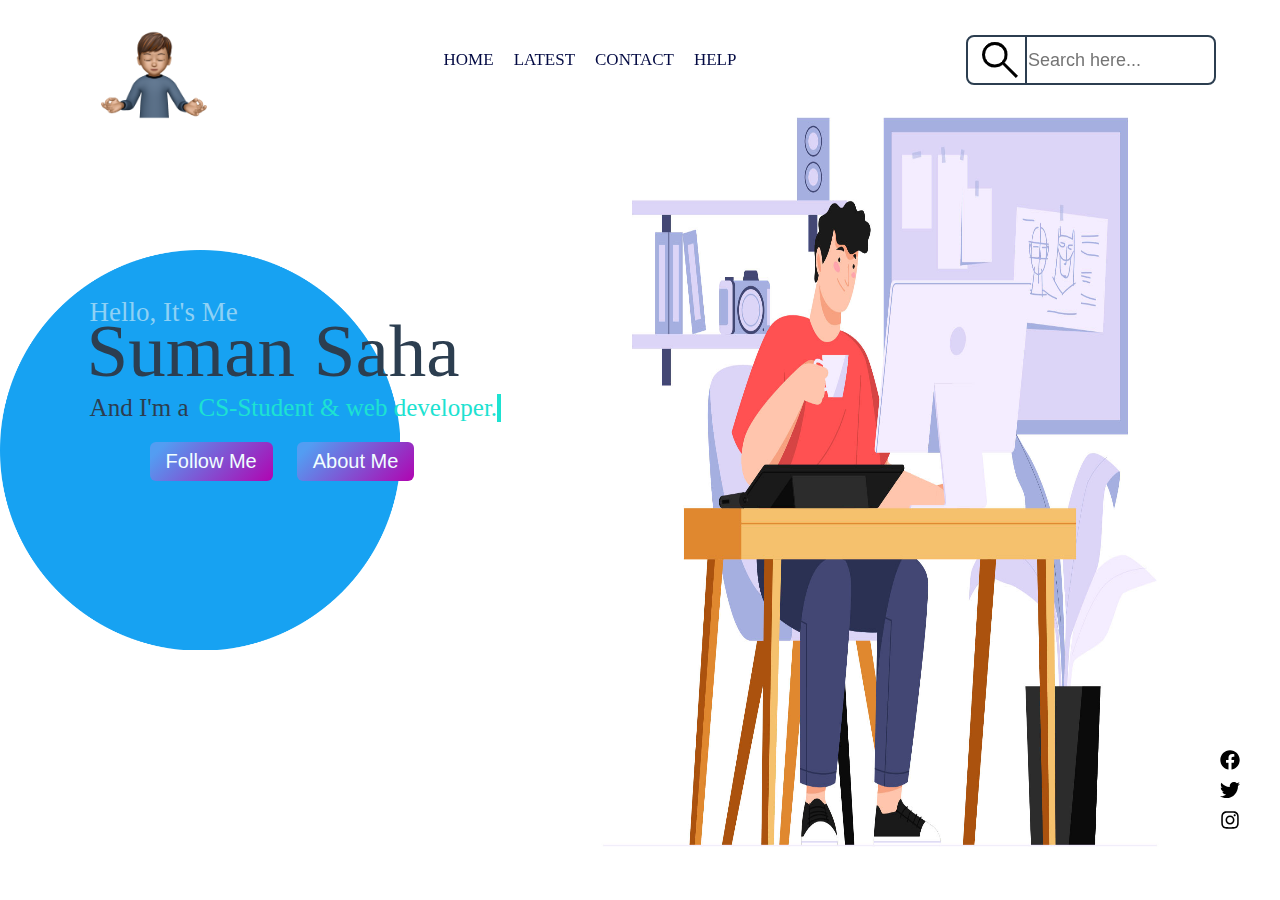
<file: index.html>
<!DOCTYPE html>
<html>

<head>
  <meta charset="utf-8">
  <meta name="viewport" content="width=device-width">
  <title>Portfilio</title>
  <link href="css/style.css" rel="stylesheet" type="text/css" />
</head>

<body>
 <header>
    <nav>
        <div class="navbar">
            <div class="logo">
                <img src="css/pic2.png" alt="logo-pic">
            </div>
            <ul class="menu">
                <li><a href="http://127.0.0.1:5500/index.html">HOME</a></li>
                <li><a href="#">LATEST</a></li>
                <li><a class="contact"href="https://wa.me/8016241953">CONTACT</a></li>
                <li><a href="help.html">HELP</a></li>
                

            </ul>
            <div class="search-box">
                <input type="text" placeholder="Search here...">
                <img src="css/search.png" alt="search-button">
            </div>
        </div>
        
    </nav>
    <div class="content">
        <div class="text-content">
            <div class="text">Hello, It's Me</div>
            <div class="name">Suman Saha</div>
            <div class="job">
                <span>And I'm a</span>
                <div class="typing-text">
                    <span>CS-Student &</span>
                    
                    <span>web developer.</span>
                </div>
            </div>
            <div class="buttons">
                 <button><a href="follow.html">Follow Me</a></button>
                 <button><a href="about.html">About Me</a></button>
            </div>
        </div>
    </div>
    <div class="boy">
        <img src="css/boypic.jpg" alt="boy-pic">
    </div>
    
        
            <a class="#" href="https://www.instagram.com/_sum4n_/">
                <div class="icon">
                    <svg xmlns="http://www.w3.org/2000/svg" viewBox="0 0 448 512"><!--! Font Awesome Pro 6.4.0 by @fontawesome - https://fontawesome.com License - https://fontawesome.com/license (Commercial License) Copyright 2023 Fonticons, Inc. --><path d="M224.1 141c-63.6 0-114.9 51.3-114.9 114.9s51.3 114.9 114.9 114.9S339 319.5 339 255.9 287.7 141 224.1 141zm0 189.6c-41.1 0-74.7-33.5-74.7-74.7s33.5-74.7 74.7-74.7 74.7 33.5 74.7 74.7-33.6 74.7-74.7 74.7zm146.4-194.3c0 14.9-12 26.8-26.8 26.8-14.9 0-26.8-12-26.8-26.8s12-26.8 26.8-26.8 26.8 12 26.8 26.8zm76.1 27.2c-1.7-35.9-9.9-67.7-36.2-93.9-26.2-26.2-58-34.4-93.9-36.2-37-2.1-147.9-2.1-184.9 0-35.8 1.7-67.6 9.9-93.9 36.1s-34.4 58-36.2 93.9c-2.1 37-2.1 147.9 0 184.9 1.7 35.9 9.9 67.7 36.2 93.9s58 34.4 93.9 36.2c37 2.1 147.9 2.1 184.9 0 35.9-1.7 67.7-9.9 93.9-36.2 26.2-26.2 34.4-58 36.2-93.9 2.1-37 2.1-147.8 0-184.8zM398.8 388c-7.8 19.6-22.9 34.7-42.6 42.6-29.5 11.7-99.5 9-132.1 9s-102.7 2.6-132.1-9c-19.6-7.8-34.7-22.9-42.6-42.6-11.7-29.5-9-99.5-9-132.1s-2.6-102.7 9-132.1c7.8-19.6 22.9-34.7 42.6-42.6 29.5-11.7 99.5-9 132.1-9s102.7-2.6 132.1 9c19.6 7.8 34.7 22.9 42.6 42.6 11.7 29.5 9 99.5 9 132.1s2.7 102.7-9 132.1z"/></svg>
                </div>
            <a class="#" href="https://www.facebook.com/profile.php?id=100011810197738">
                    <div class="iconn">
                        <svg xmlns="http://www.w3.org/2000/svg" viewBox="0 0 512 512"><!--! Font Awesome Pro 6.4.0 by @fontawesome - https://fontawesome.com License - https://fontawesome.com/license (Commercial License) Copyright 2023 Fonticons, Inc. --><path d="M504 256C504 119 393 8 256 8S8 119 8 256c0 123.78 90.69 226.38 209.25 245V327.69h-63V256h63v-54.64c0-62.15 37-96.48 93.67-96.48 27.14 0 55.52 4.84 55.52 4.84v61h-31.28c-30.8 0-40.41 19.12-40.41 38.73V256h68.78l-11 71.69h-57.78V501C413.31 482.38 504 379.78 504 256z"/></svg>
                </div>
                <a class="#" href="">
                    <div class="iconnn">
                        <svg xmlns="http://www.w3.org/2000/svg" viewBox="0 0 512 512"><!--! Font Awesome Pro 6.4.0 by @fontawesome - https://fontawesome.com License - https://fontawesome.com/license (Commercial License) Copyright 2023 Fonticons, Inc. --><path d="M459.37 151.716c.325 4.548.325 9.097.325 13.645 0 138.72-105.583 298.558-298.558 298.558-59.452 0-114.68-17.219-161.137-47.106 8.447.974 16.568 1.299 25.34 1.299 49.055 0 94.213-16.568 130.274-44.832-46.132-.975-84.792-31.188-98.112-72.772 6.498.974 12.995 1.624 19.818 1.624 9.421 0 18.843-1.3 27.614-3.573-48.081-9.747-84.143-51.98-84.143-102.985v-1.299c13.969 7.797 30.214 12.67 47.431 13.319-28.264-18.843-46.781-51.005-46.781-87.391 0-19.492 5.197-37.36 14.294-52.954 51.655 63.675 129.3 105.258 216.365 109.807-1.624-7.797-2.599-15.918-2.599-24.04 0-57.828 46.782-104.934 104.934-104.934 30.213 0 57.502 12.67 76.67 33.137 23.715-4.548 46.456-13.32 66.599-25.34-7.798 24.366-24.366 44.833-46.132 57.827 21.117-2.273 41.584-8.122 60.426-16.243-14.292 20.791-32.161 39.308-52.628 54.253z"/></svg>
                    </div>
        
         
            
    
 </header>

</body>

</html>
</file>
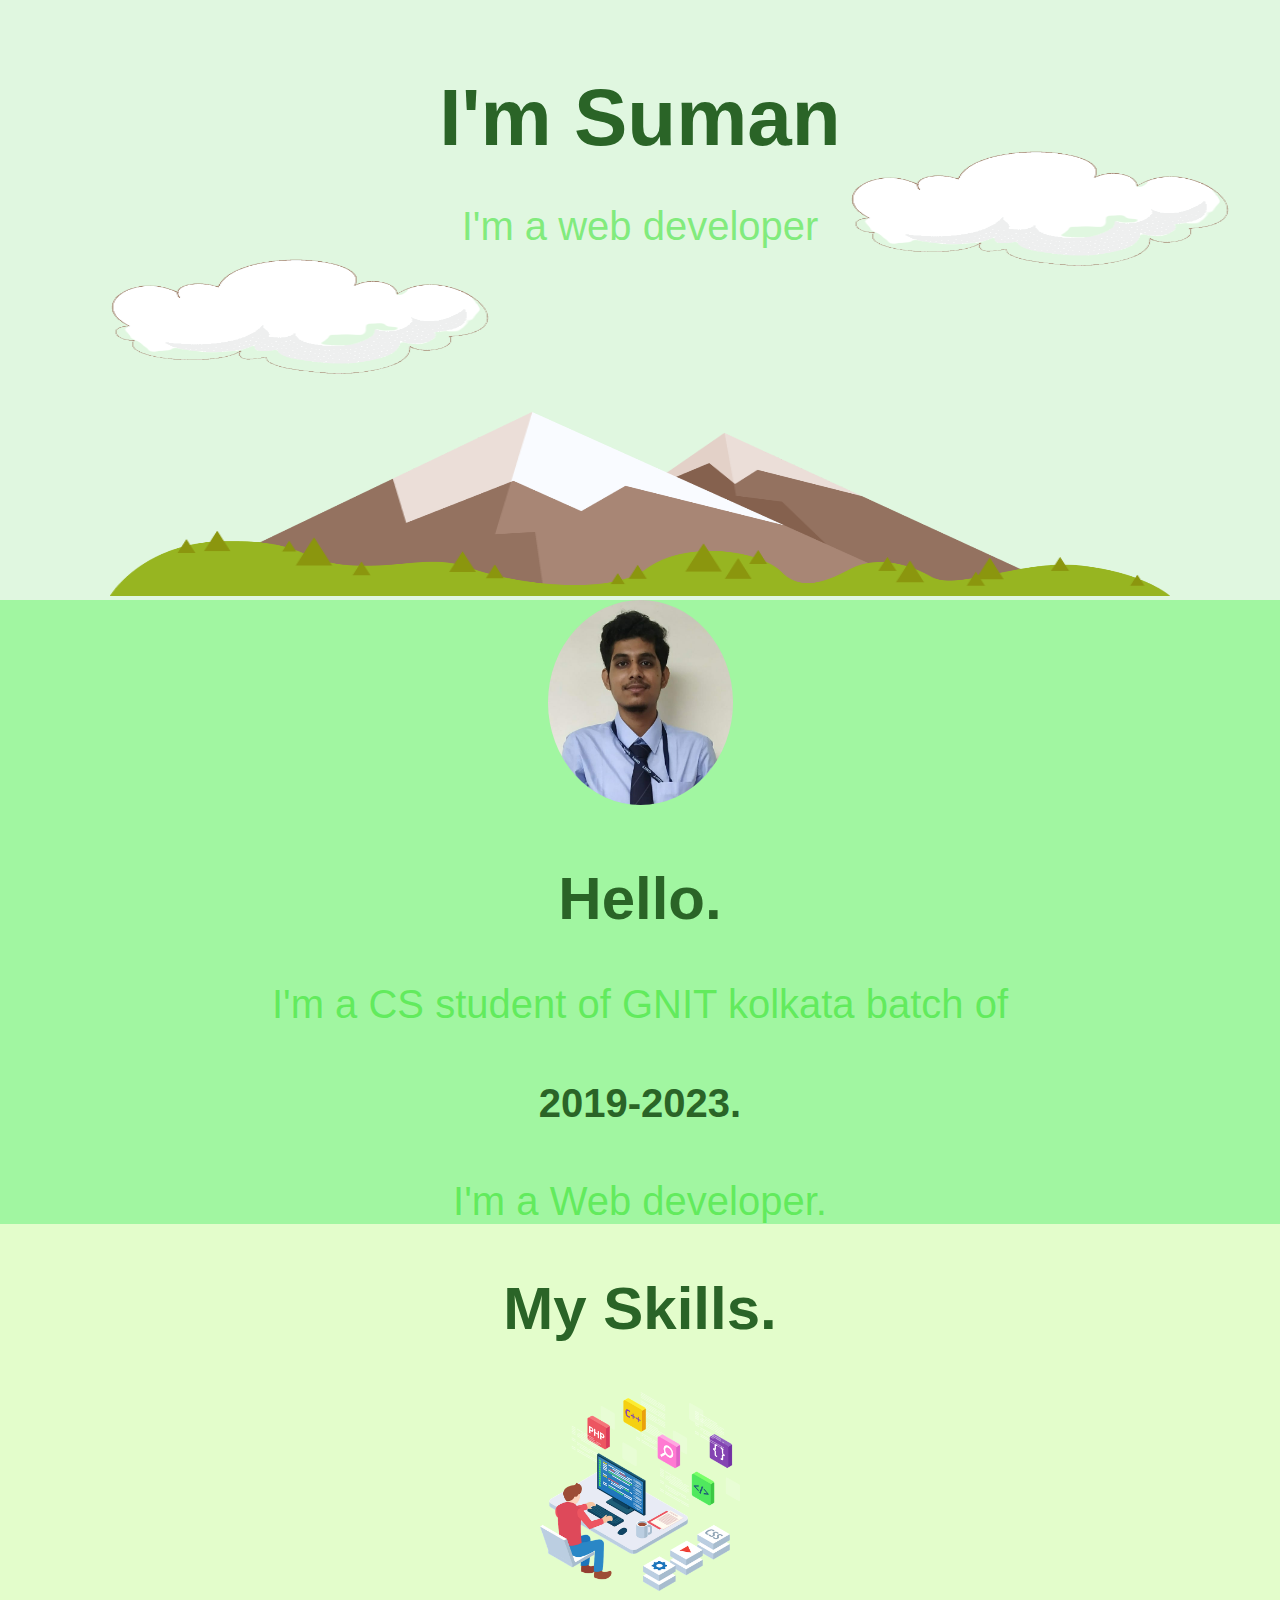
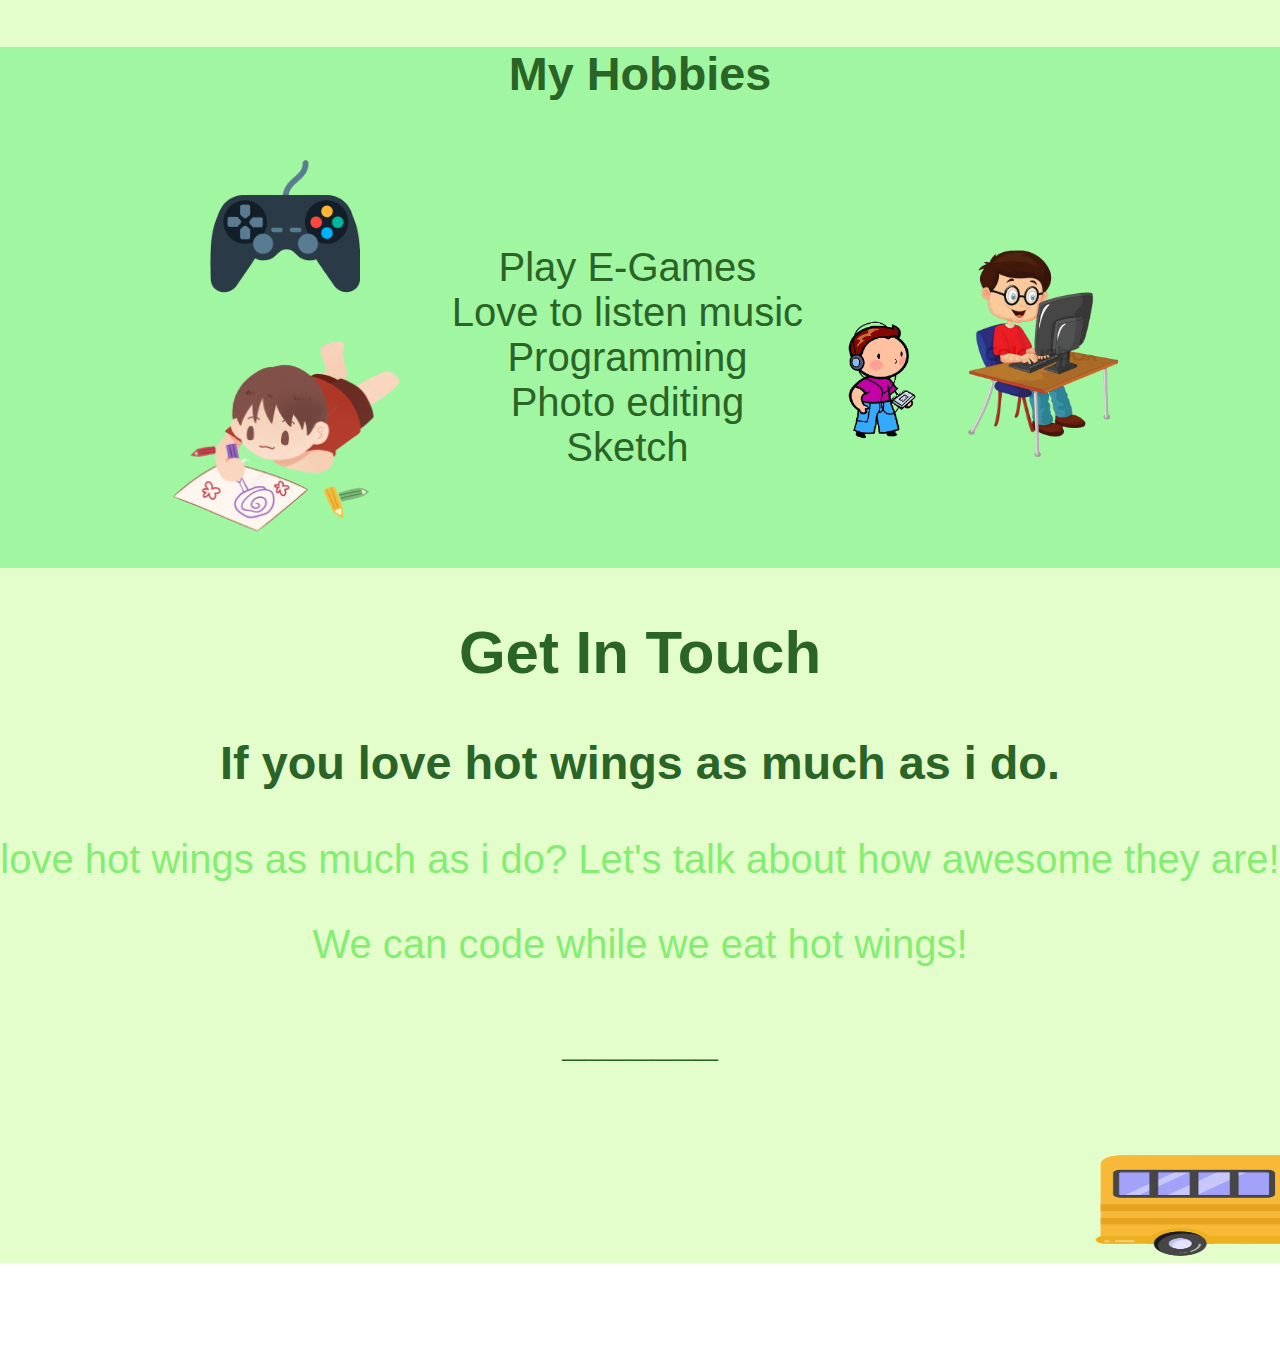
<file: about.html>
<!DOCTYPE html>
<html lang="en">
<head>
    <meta charset="UTF-8">
    <meta http-equiv="X-UA-Compatible" content="IE=edge">
    <meta name="viewport" content="width=device-width, initial-scale=1.0">
    <title>Document</title>
    <title>Suman's stylesheet</title>
    <link rel="stylesheet" href="css/about.css">
    <link rel="icon" href="css/favicon.png">

</head>
<body>
    <div class="TOP">
        <img class="top-pic" src="css/cloud-pic-removebg-preview-removebg-preview.png" alt="cloud-img">
    <h1>I'm Suman</h1>
    <p>I'm a web developer</p>
    <img class="bot-pic" src="css/cloud-pic-removebg-preview-removebg-preview.png" alt="cloud-img">
    <img class="mou-pic" src="css/mountain.png.png" alt="mount-img">
    </div>
    <div class="MIDDLE">
            <div class="profile">
              <img src="css/pic.png" alt="">
              <h2>Hello.</h2>
              <p>I'm a CS student of GNIT kolkata batch of</p>
              <h4> 2019-2023.</h4>
              <p>I'm a Web developer.</p>
            </div>
            
            <div class="skills">
              <h2>My Skills.</h2>
        
              <div class="skill-row">
      
                <img class="skill-one" src="css/skill-onest.png" alt="">
              
                <div class="hob">
                <h3>My Hobbies</h3>
                <table class="center"> <tr><td>
                  <img class="skill-two" src="css/game-removebg-preview.png" alt="">
                  <br>
                  <img class="draw" src="css/drawing-removebg-preview.png" alt="">
                </td>
                  <td>
                <ul>
                  <li>Play E-Games</li>
                  <li>Love to listen music</li>
                  <li>Programming</li>
                  <li>Photo editing</li>
                  <li>Sketch</li>
                </ul>
              </td>
              <td>
      
                <img class="music" src="css/music-removebg-preview.png" alt="">
                <img class="edit" src="css/com-removebg-preview.png" alt="">
              </td>
              </tr>
              </table>
            </div>
              </div>
              
              
            </div>
            
            <div class="contact-me">
              <h2>Get In Touch</h2>
              <h3>If you love hot wings as much as i do.</h3>
              <p>love hot wings as much as i do? Let's talk about how awesome they are!</p>
              <p>We can code while we eat hot wings!</p>
              <h4>_______</h4>
            </div>
            <div class="foot"></div>
    </div>
          
          
    
</body>
</html>
</file>
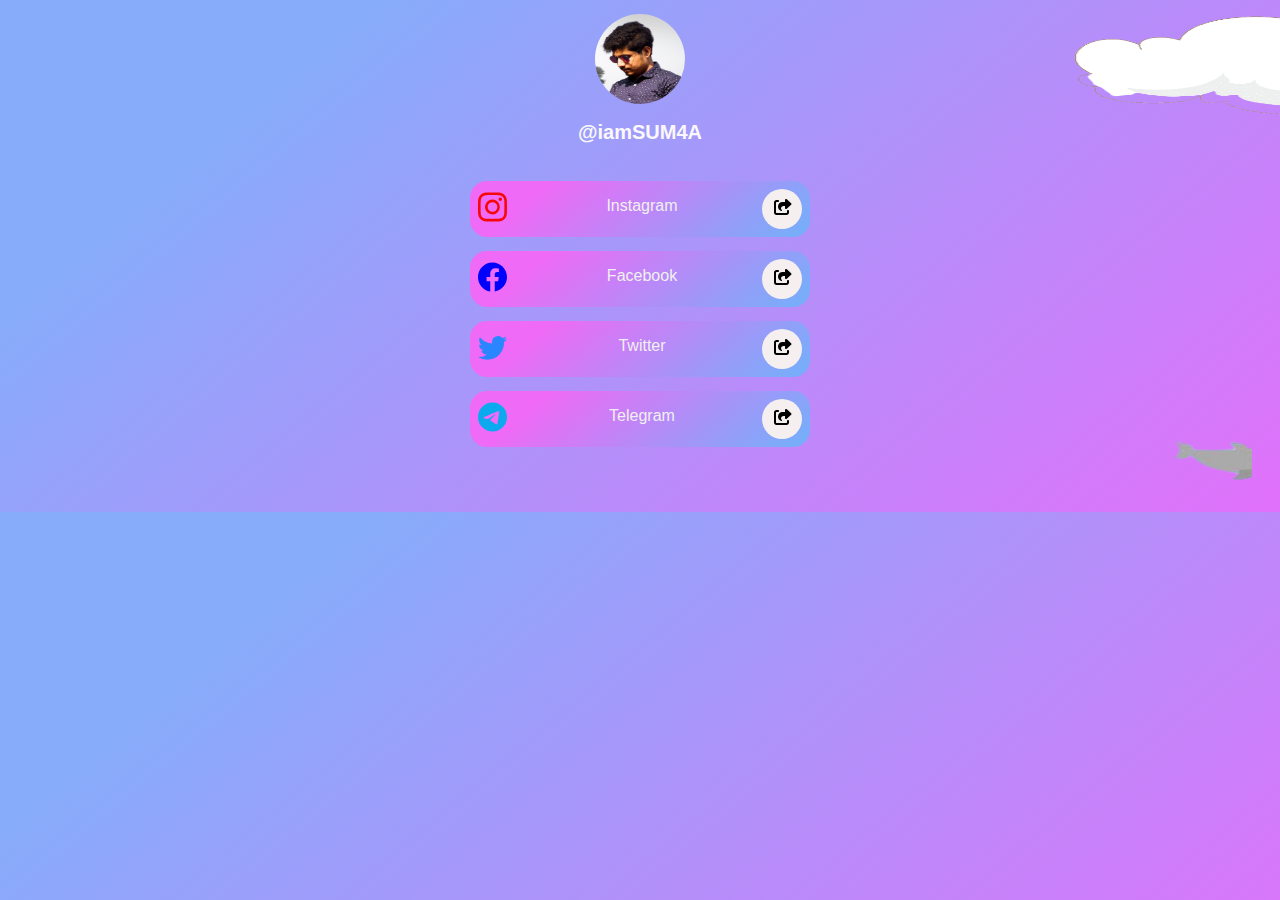
<file: follow.html>
<!DOCTYPE html>
<html lang="en">
<head>
    <meta charset="UTF-8">
    <meta http-equiv="X-UA-Compatible" content="IE=edge">
    <meta name="viewport" content="width=device-width, initial-scale=1.0">
    <title>Follow Me</title>
    <link rel="stylesheet" href="follow.css">
</head>
<body>
   <header>
    <div class="cloud-pic">
    
   </header> 

   <div class="container">
    <div class="image-container">
        <img src="css/img.jpg" alt="pro-pic">
    </div>
    <h1>@iamSUM4A</h1>

    <a class="title" href="https://www.instagram.com/_sum4n_/">
        <div class="icon">
            <svg style="color: rgb(247, 8, 8);" xmlns="http://www.w3.org/2000/svg" width="16" height="16" fill="currentColor" class="bi bi-instagram" viewBox="0 0 16 16"> <path d="M8 0C5.829 0 5.556.01 4.703.048 3.85.088 3.269.222 2.76.42a3.917 3.917 0 0 0-1.417.923A3.927 3.927 0 0 0 .42 2.76C.222 3.268.087 3.85.048 4.7.01 5.555 0 5.827 0 8.001c0 2.172.01 2.444.048 3.297.04.852.174 1.433.372 1.942.205.526.478.972.923 1.417.444.445.89.719 1.416.923.51.198 1.09.333 1.942.372C5.555 15.99 5.827 16 8 16s2.444-.01 3.298-.048c.851-.04 1.434-.174 1.943-.372a3.916 3.916 0 0 0 1.416-.923c.445-.445.718-.891.923-1.417.197-.509.332-1.09.372-1.942C15.99 10.445 16 10.173 16 8s-.01-2.445-.048-3.299c-.04-.851-.175-1.433-.372-1.941a3.926 3.926 0 0 0-.923-1.417A3.911 3.911 0 0 0 13.24.42c-.51-.198-1.092-.333-1.943-.372C10.443.01 10.172 0 7.998 0h.003zm-.717 1.442h.718c2.136 0 2.389.007 3.232.046.78.035 1.204.166 1.486.275.373.145.64.319.92.599.28.28.453.546.598.92.11.281.24.705.275 1.485.039.843.047 1.096.047 3.231s-.008 2.389-.047 3.232c-.035.78-.166 1.203-.275 1.485a2.47 2.47 0 0 1-.599.919c-.28.28-.546.453-.92.598-.28.11-.704.24-1.485.276-.843.038-1.096.047-3.232.047s-2.39-.009-3.233-.047c-.78-.036-1.203-.166-1.485-.276a2.478 2.478 0 0 1-.92-.598 2.48 2.48 0 0 1-.6-.92c-.109-.281-.24-.705-.275-1.485-.038-.843-.046-1.096-.046-3.233 0-2.136.008-2.388.046-3.231.036-.78.166-1.204.276-1.486.145-.373.319-.64.599-.92.28-.28.546-.453.92-.598.282-.11.705-.24 1.485-.276.738-.034 1.024-.044 2.515-.045v.002zm4.988 1.328a.96.96 0 1 0 0 1.92.96.96 0 0 0 0-1.92zm-4.27 1.122a4.109 4.109 0 1 0 0 8.217 4.109 4.109 0 0 0 0-8.217zm0 1.441a2.667 2.667 0 1 1 0 5.334 2.667 2.667 0 0 1 0-5.334z" fill="#f70808"></path> </svg>
        </div>
         <p>Instagram</p>
        <div class="title-share-button" herf="link">
            <svg xmlns="http://www.w3.org/2000/svg" viewBox="0 0 576 512"><!--! Font Awesome Pro 6.4.0 by @fontawesome - https://fontawesome.com License - https://fontawesome.com/license (Commercial License) Copyright 2023 Fonticons, Inc. --><path d="M352 224H305.5c-45 0-81.5 36.5-81.5 81.5c0 22.3 10.3 34.3 19.2 40.5c6.8 4.7 12.8 12 12.8 20.3c0 9.8-8 17.8-17.8 17.8h-2.5c-2.4 0-4.8-.4-7.1-1.4C210.8 374.8 128 333.4 128 240c0-79.5 64.5-144 144-144h80V34.7C352 15.5 367.5 0 386.7 0c8.6 0 16.8 3.2 23.2 8.9L548.1 133.3c7.6 6.8 11.9 16.5 11.9 26.7s-4.3 19.9-11.9 26.7l-139 125.1c-5.9 5.3-13.5 8.2-21.4 8.2H384c-17.7 0-32-14.3-32-32V224zM80 96c-8.8 0-16 7.2-16 16V432c0 8.8 7.2 16 16 16H400c8.8 0 16-7.2 16-16V384c0-17.7 14.3-32 32-32s32 14.3 32 32v48c0 44.2-35.8 80-80 80H80c-44.2 0-80-35.8-80-80V112C0 67.8 35.8 32 80 32h48c17.7 0 32 14.3 32 32s-14.3 32-32 32H80z"/></svg>
        </div>
    </a>


    <a class="title" href="https://www.facebook.com/profile.php?id=100011810197738">
        <div class="icon">
            <svg style="color: blue" xmlns="http://www.w3.org/2000/svg" width="16" height="16" fill="currentColor" class="bi bi-facebook" viewBox="0 0 16 16"> <path d="M16 8.049c0-4.446-3.582-8.05-8-8.05C3.58 0-.002 3.603-.002 8.05c0 4.017 2.926 7.347 6.75 7.951v-5.625h-2.03V8.05H6.75V6.275c0-2.017 1.195-3.131 3.022-3.131.876 0 1.791.157 1.791.157v1.98h-1.009c-.993 0-1.303.621-1.303 1.258v1.51h2.218l-.354 2.326H9.25V16c3.824-.604 6.75-3.934 6.75-7.951z" fill="blue"></path> </svg>
        </div>
        <p>Facebook</p>
        <div class="title-share-button">
            <svg xmlns="http://www.w3.org/2000/svg" viewBox="0 0 576 512"><!--! Font Awesome Pro 6.4.0 by @fontawesome - https://fontawesome.com License - https://fontawesome.com/license (Commercial License) Copyright 2023 Fonticons, Inc. --><path d="M352 224H305.5c-45 0-81.5 36.5-81.5 81.5c0 22.3 10.3 34.3 19.2 40.5c6.8 4.7 12.8 12 12.8 20.3c0 9.8-8 17.8-17.8 17.8h-2.5c-2.4 0-4.8-.4-7.1-1.4C210.8 374.8 128 333.4 128 240c0-79.5 64.5-144 144-144h80V34.7C352 15.5 367.5 0 386.7 0c8.6 0 16.8 3.2 23.2 8.9L548.1 133.3c7.6 6.8 11.9 16.5 11.9 26.7s-4.3 19.9-11.9 26.7l-139 125.1c-5.9 5.3-13.5 8.2-21.4 8.2H384c-17.7 0-32-14.3-32-32V224zM80 96c-8.8 0-16 7.2-16 16V432c0 8.8 7.2 16 16 16H400c8.8 0 16-7.2 16-16V384c0-17.7 14.3-32 32-32s32 14.3 32 32v48c0 44.2-35.8 80-80 80H80c-44.2 0-80-35.8-80-80V112C0 67.8 35.8 32 80 32h48c17.7 0 32 14.3 32 32s-14.3 32-32 32H80z"/></svg>
        </div>
    </a>

    <a class="title" href="https://www.facebook.com/profile.php?id=100011810197738">
        <div class="icon">
            <svg style="color: rgb(41, 134, 255);" xmlns="http://www.w3.org/2000/svg" width="16" height="16" fill="currentColor" class="bi bi-twitter" viewBox="0 0 16 16"> <path d="M5.026 15c6.038 0 9.341-5.003 9.341-9.334 0-.14 0-.282-.006-.422A6.685 6.685 0 0 0 16 3.542a6.658 6.658 0 0 1-1.889.518 3.301 3.301 0 0 0 1.447-1.817 6.533 6.533 0 0 1-2.087.793A3.286 3.286 0 0 0 7.875 6.03a9.325 9.325 0 0 1-6.767-3.429 3.289 3.289 0 0 0 1.018 4.382A3.323 3.323 0 0 1 .64 6.575v.045a3.288 3.288 0 0 0 2.632 3.218 3.203 3.203 0 0 1-.865.115 3.23 3.23 0 0 1-.614-.057 3.283 3.283 0 0 0 3.067 2.277A6.588 6.588 0 0 1 .78 13.58a6.32 6.32 0 0 1-.78-.045A9.344 9.344 0 0 0 5.026 15z" fill="#2986ff"></path> </svg>
        </div>
        <p>Twitter</p>
        <div class="title-share-button">
            <svg xmlns="http://www.w3.org/2000/svg" viewBox="0 0 576 512"><!--! Font Awesome Pro 6.4.0 by @fontawesome - https://fontawesome.com License - https://fontawesome.com/license (Commercial License) Copyright 2023 Fonticons, Inc. --><path d="M352 224H305.5c-45 0-81.5 36.5-81.5 81.5c0 22.3 10.3 34.3 19.2 40.5c6.8 4.7 12.8 12 12.8 20.3c0 9.8-8 17.8-17.8 17.8h-2.5c-2.4 0-4.8-.4-7.1-1.4C210.8 374.8 128 333.4 128 240c0-79.5 64.5-144 144-144h80V34.7C352 15.5 367.5 0 386.7 0c8.6 0 16.8 3.2 23.2 8.9L548.1 133.3c7.6 6.8 11.9 16.5 11.9 26.7s-4.3 19.9-11.9 26.7l-139 125.1c-5.9 5.3-13.5 8.2-21.4 8.2H384c-17.7 0-32-14.3-32-32V224zM80 96c-8.8 0-16 7.2-16 16V432c0 8.8 7.2 16 16 16H400c8.8 0 16-7.2 16-16V384c0-17.7 14.3-32 32-32s32 14.3 32 32v48c0 44.2-35.8 80-80 80H80c-44.2 0-80-35.8-80-80V112C0 67.8 35.8 32 80 32h48c17.7 0 32 14.3 32 32s-14.3 32-32 32H80z"/></svg>
        </div>
    </a>

    <a class="title" href="https://www.facebook.com/profile.php?id=100011810197738">
        <div class="icon">
            <svg style="color: rgb(11, 170, 239);" xmlns="http://www.w3.org/2000/svg" width="16" height="16" fill="currentColor" class="bi bi-telegram" viewBox="0 0 16 16"> <path d="M16 8A8 8 0 1 1 0 8a8 8 0 0 1 16 0zM8.287 5.906c-.778.324-2.334.994-4.666 2.01-.378.15-.577.298-.595.442-.03.243.275.339.69.47l.175.055c.408.133.958.288 1.243.294.26.006.549-.1.868-.32 2.179-1.471 3.304-2.214 3.374-2.23.05-.012.12-.026.166.016.047.041.042.12.037.141-.03.129-1.227 1.241-1.846 1.817-.193.18-.33.307-.358.336a8.154 8.154 0 0 1-.188.186c-.38.366-.664.64.015 1.088.327.216.589.393.85.571.284.194.568.387.936.629.093.06.183.125.27.187.331.236.63.448.997.414.214-.02.435-.22.547-.82.265-1.417.786-4.486.906-5.751a1.426 1.426 0 0 0-.013-.315.337.337 0 0 0-.114-.217.526.526 0 0 0-.31-.093c-.3.005-.763.166-2.984 1.09z" fill="#0baaef"></path> </svg>
        </div>
        <p>Telegram</p>
        <div class="title-share-button">
            <svg xmlns="http://www.w3.org/2000/svg" viewBox="0 0 576 512"><!--! Font Awesome Pro 6.4.0 by @fontawesome - https://fontawesome.com License - https://fontawesome.com/license (Commercial License) Copyright 2023 Fonticons, Inc. --><path d="M352 224H305.5c-45 0-81.5 36.5-81.5 81.5c0 22.3 10.3 34.3 19.2 40.5c6.8 4.7 12.8 12 12.8 20.3c0 9.8-8 17.8-17.8 17.8h-2.5c-2.4 0-4.8-.4-7.1-1.4C210.8 374.8 128 333.4 128 240c0-79.5 64.5-144 144-144h80V34.7C352 15.5 367.5 0 386.7 0c8.6 0 16.8 3.2 23.2 8.9L548.1 133.3c7.6 6.8 11.9 16.5 11.9 26.7s-4.3 19.9-11.9 26.7l-139 125.1c-5.9 5.3-13.5 8.2-21.4 8.2H384c-17.7 0-32-14.3-32-32V224zM80 96c-8.8 0-16 7.2-16 16V432c0 8.8 7.2 16 16 16H400c8.8 0 16-7.2 16-16V384c0-17.7 14.3-32 32-32s32 14.3 32 32v48c0 44.2-35.8 80-80 80H80c-44.2 0-80-35.8-80-80V112C0 67.8 35.8 32 80 32h48c17.7 0 32 14.3 32 32s-14.3 32-32 32H80z"/></svg>
        </div>
    </a>
    <div class="foot"></div>

   </div>
   

   </div>
</body>
</html>
</file>
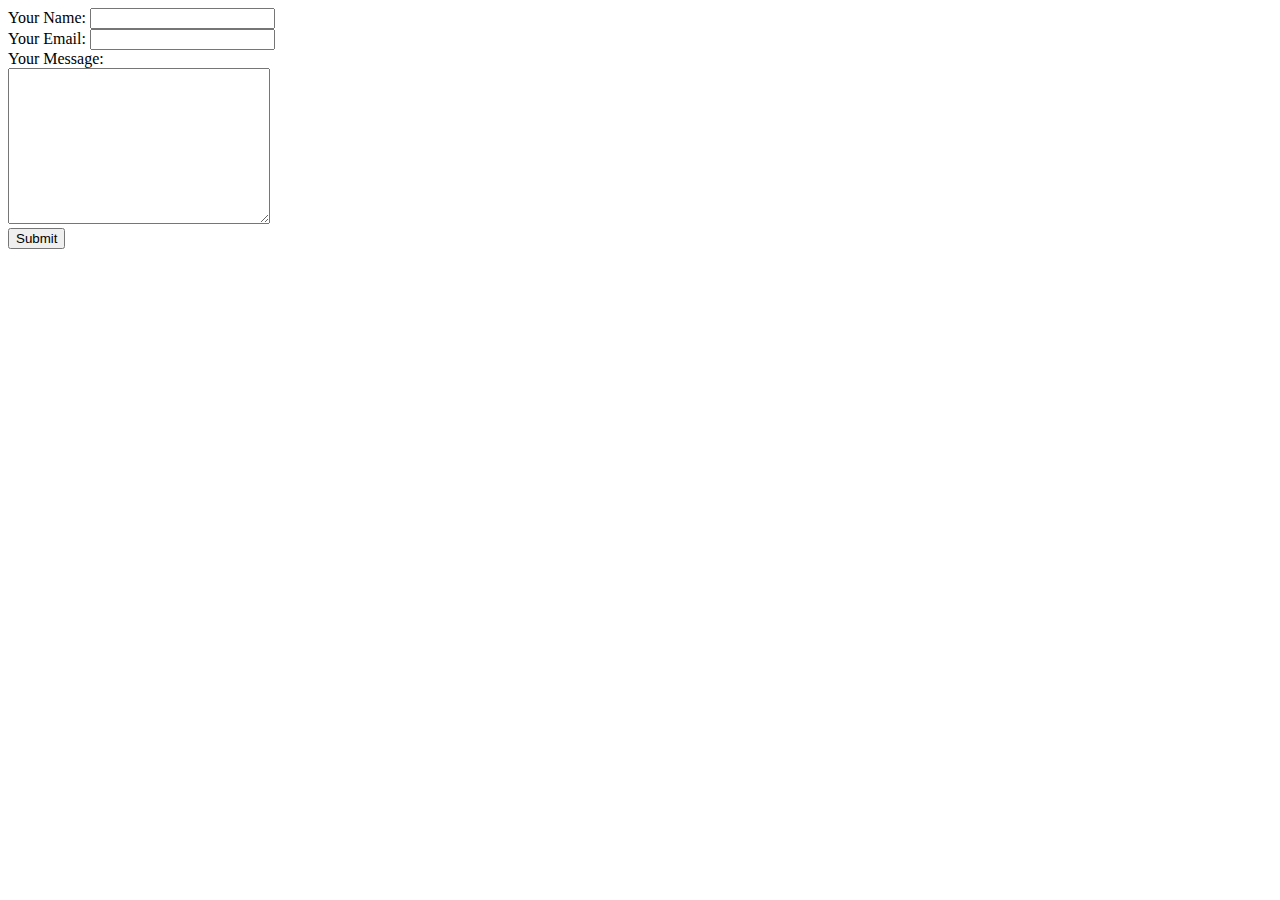
<file: help.html>
<!DOCTYPE html>
<html lang="en">
<head>
    <meta charset="UTF-8">
    <meta http-equiv="X-UA-Compatible" content="IE=edge">
    <meta name="viewport" content="width=device-width, initial-scale=1.0">
    <title>Document</title>
</head>
<body>
    <form action="mailto:suman.saha5858@gmail.com" method="post">
        <label>Your Name:</label>
        <input type="text"><br>
        <label>Your Email:</label>
        <input type="email"><br>
        <label>Your Message:</label><br>
        <textarea name="name" id="" cols="30" rows="10"></textarea><br>
        <input type="submit">

    </form>
</body>
</html>
</file>
<file: css/style.css>
*{
    margin: 0;
    padding: 0;
    box-sizing: border-box;
  }
  
  header{
    height: 100vh;
    width: 100%;
    display: flex;
    background: url("bkgimg.png") no-repeat;
    background-size: 400px 400px;
    background-position: left;
  }
  body{
    display: flex;
  }
  
  header nav {
     position:fixed;
     left:0;
     top:0;
     width: 100%;
     z-index: 2000;
  }

  nav .navbar{
    width: 90%;
    display: flex ;
    align-items: center;
    justify-content: space-between;
    margin: 20px auto 20px auto;
  }
  nav .navbar .logo{
    height: 80px;
    width: 150px;
  }
  .navbar .logo img{
    height: 124%;
    width: 120%;
    object-fit: contain;
  }
  .navbar .menu{
    display: flex;
  }
  .navbar .menu li{
    list-style: none;
    margin: 0 10px;
  }
  .menu li a{
    font-size: 17px;
    color: rgb(3, 10, 67);
    font-weight: 500;
    text-decoration: none;
  }
  .menu li a:hover{
    color: aquamarine;
  }
  .navbar .search-box{
    position: relative;
    height: 50px;
    width: 250px;
  }
  .search-box input[type="text"]{
    position: absolute;
    left: 0;
    top: 0;
    height: 100%;
    width: 100%;
    color: #2c3e50;
    font-size: 18px;
    outline: none;
    border: 2px solid #2c3e50;
    border-radius: 8px;
    padding: 0 10px 0px 60px;
  }
  .search-box img{
    position: absolute;
    left: 10px;
    top: 50%;
    transform: translateY(-50%);
    font-size: 18px;
    color: #2c3e50;
    padding: 0 1px 0 0;
    border-right: 2px solid #2c3e50;
  }
  .content{
    position: absolute;
    top: 33%;
    left:7%
  }
  .content .text{
    font-size: 27px;
    color: rgb(142, 209, 245);
  }
  .content .name{
    font-size: 75px;
    color: #2c3e50;
    margin: -20px 0 0 -3px ;
  }
  .content .job{
    font-size: 25px;
    color: #2c3e50;
    display: flex;
  }
  .content .job .typing-text{
    color: #1de2d1;
    margin-left: 10px;
    white-space: nowrap;
    overflow: hidden;
    border-right: 4px solid #1de2d1;
    animation: typing 5s steps(25) infinite;
    
  }
  @keyframes typing {
    0%{
      width: 0ch;
    }
    50%{
      width: 26ch;
    }
    100%{
      width: 0ch;
    }
  }
  .content .buttons{
    margin: 20px 0 0 50px;
    
  }
  .content .buttons button{
    color: #fff;
    margin: 0 10px;
    padding: 8px 16px;
    font-size: 18px;
    border-radius: 6px;
    outline:none;
    border: none;
    background: linear-gradient(135deg, #539df2 10%, #b104b1 100%);
  }
  .content .buttons button a{
    text-decoration: none;
    font-size: 20px;
    color: azure;
  }
  .content .buttons button:hover{
    transform: scale(0.80);
  }
  header .boy img{
    height: 95%;
    width: 50%;
    right: 80px;
    bottom: 0px;
    top: 40px;
    position: absolute;
  }
  .icon {
   position: absolute;
   right: 40px;
   bottom: 70px;
   display: flex;
   flex-direction: column;
  }
  .iconn {
    position: absolute;
    right: 40px;
    bottom: 130px;
    display: flex;
    flex-direction: column;
   }

  .icon svg{
    height: 20px;
    width: 20px;
  }

  .iconn svg{
    height: 20px;
    width: 20px;
  }
  .iconnn {
    position: absolute;
    right: 40px;
    bottom: 100px;
    display: flex;
    flex-direction: column;
   }
  .iconnn svg{
    height: 20px;
    width: 20px;
  }

  .container img{
    height: 90px;
    width: 90px;
    border-radius: 96px;
}
</file>
<file: css/about.css>
body{
    margin: 0;
    padding-top:0px;
    padding-bottom: 0;
    text-align: center;
    font-size: 40px;
    font-family: 'Gill Sans', 'Gill Sans MT', Calibri, 'Trebuchet MS', sans-serif;
}
h1{
    text-align: center;
    margin: -28px auto 0 auto;
    color: rgb(42, 100, 39);
}
p{
    text-align: center;
    color: rgba(36, 224, 26, 0.527);
}
.TOP{
    background-color: #e0f7e0;
    position: relative;
    padding-top: 100px;
    height: 500px;
}
.MIDDLE{
    background-color: rgb(227, 253, 203);
    color: rgb(42, 100, 39);
}
.hob{
    background-color: rgb(161, 246, 161);
}
.profile{
    background-color: rgb(161, 246, 161);
}
.profile img{
    width: 185px;
    border-radius: 360%;
}
.center{

        margin-left: auto;
        margin-right: auto;
      }

.skill-one{
    width: 200px;
}
.draw{
    width: 246px; 
}
.edit{
    width: 150px;
}
.music{
    width: 150px;
}
.skill-two{
    width: 150px;
}
.skill-row ul{
    list-style: none;
}
.top-pic{background-repeat: no-repeat;
   position: absolute;
   margin-top:6px;
   margin-left: 200px;
   height:200px ;
   width: 400px;
}
.bot-pic{background-repeat: no-repeat;
    position: absolute;
    margin-top: -75px;
    margin-left:-10px;
    height:200px ;
    width: 400px;
}
.mou-pic{
    text-align: center;
    height:430px;
    width: 1060px;
}
.foot{
    width: 100%;
    height: 144px;
    margin-bottom: 100px;
    background: url('bus-removebg-preview.png') no-repeat;
    background-size: 373px 173px;
    background-position-y: 100px ;
    background-position: 120% 0px;
    animation:bus 10s linear infinite;
}
@keyframes bus{
    from {background-position:0 0;
    }

    to {background-position:-2122 0;
    }
}
h4{
    color:  rgb(42, 100, 39);
}
</file>
<file: follow.css>
.container img{
    height: 90px;
    width: 90px;
    border-radius: 96px;
}

body{
    margin: 0;
    padding: 0;
    background: linear-gradient(140deg, #87acfa 20%, #e171fa 100%);
    color: #faf8fa;
    display: flex;
    align-items: center;
    flex-direction: column;
    width: 100vw;
    font-family: Verdana, Geneva, Tahoma, sans-serif;
    
}
.cloud-pic{
    width: 200%;
    height: 149px;
    margin: -50px auto;
    background: url('css/cloud-pic-removebg-preview-removebg-preview.png');
    background-size: 394px 173px;
    background-repeat: no-repeat;
    background-position: 120% 0px;
    animation:cloud 10s linear infinite;
}
    

@keyframes cloud{
    from {background-position:0 0;
    }

    to {background-position:-2122 0;
    }
}

.foot{
    width: 180%;
    height: 144px;
    margin-top: -100px;
    background: url('css/fish-removebg-preview.png') no-repeat;
    background-size: 373px 173px;
    background-position-y: 100px ;
    background-position: 120% 0px;
    animation:cloud 9s linear infinite;
}

header{ 
    height: -13px;
    width: 100%;
    position: absolute;
    display: flex;
    padding: 12px;
    margin-top: 15px;
}


.share-button {
    width: 40px;
    height: 40px;
    border-radius: 20px;
}

.container{
    width: 91%;
    max-width: 680px;
    margin: 14px;
    display: flex;
    flex-direction: column;
    align-items: center;
}

h1{
    font-size: 20px;
    margin-bottom: 30px;
}

a{
    text-decoration: none;
    color: rgb(240, 240, 240);
}

.title {
    width: 50%;
    height: 56px;
    background: linear-gradient(140deg, #ef6af6 20%, #71b1fa 100%);
    margin: 7px;
    border-radius: 17px;
    display: flex;
    justify-content: space-between;
}

.title-share-button{
    margin: 8px;
    width: 40px;
    height: 40px;
    border-radius: 20px;
    background-color: rgb(245, 239, 239);
}

.title-share-button svg{
    margin-right: 10px;
    margin-left: 12px;
    margin-top: 10px;
}
.title:hover{
    transition: cubic-bezier(.07,1.41,.82,1.41) 0.2s;
    transform: scale(1.02);
}

.icon{
    width: 44px;
    margin: 4px 8px;
    height: 44px;
}
.icon svg{
    width: 29px;
    height: 44px;
}
</file>
